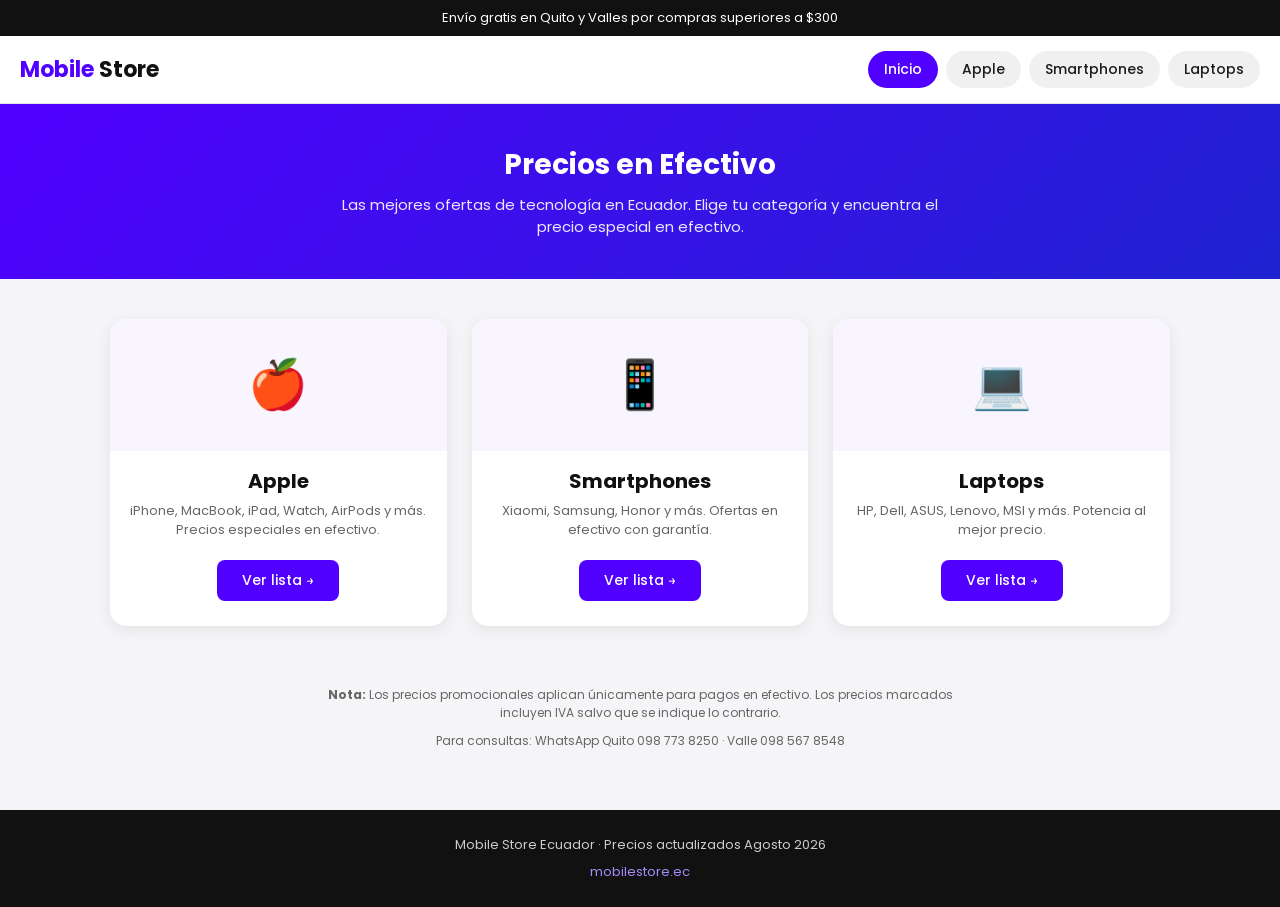
<file: index.html>
<!DOCTYPE html>
<html lang="es">
<head>
  <meta charset="UTF-8">
  <meta name="viewport" content="width=device-width, initial-scale=1.0">
  <title>Precios en Efectivo | Mobile Store Ecuador</title>
  <link rel="preconnect" href="https://fonts.googleapis.com">
  <link href="https://fonts.googleapis.com/css2?family=Montserrat:wght@300;500;700&family=Poppins:wght@400;500;600&display=swap" rel="stylesheet">
  <link rel="stylesheet" href="estilo.css">
</head>
<body>

  <div class="top-bar">
    Envío gratis en Quito y Valles por compras superiores a $300
  </div>

  <header class="main-header">
    <div class="logo">Mobile <span>Store</span></div>
    <nav class="nav-menu">
      <a href="index.html" class="active">Inicio</a>
      <a href="apple.html">Apple</a>
      <a href="smartphones.html">Smartphones</a>
      <a href="laptops.html">Laptops</a>
    </nav>
  </header>

  <section class="hero">
    <h1>Precios en Efectivo</h1>
    <p>Las mejores ofertas de tecnología en Ecuador. Elige tu categoría y encuentra el precio especial en efectivo.</p>
  </section>

  <div class="categories">

    <a href="apple.html" class="cat-card">
      <div class="cat-icon">🍎</div>
      <h2>Apple</h2>
      <p>iPhone, MacBook, iPad, Watch, AirPods y más. Precios especiales en efectivo.</p>
      <span class="btn">Ver lista →</span>
    </a>

    <a href="smartphones.html" class="cat-card">
      <div class="cat-icon">📱</div>
      <h2>Smartphones</h2>
      <p>Xiaomi, Samsung, Honor y más. Ofertas en efectivo con garantía.</p>
      <span class="btn">Ver lista →</span>
    </a>

    <a href="laptops.html" class="cat-card">
      <div class="cat-icon">💻</div>
      <h2>Laptops</h2>
      <p>HP, Dell, ASUS, Lenovo, MSI y más. Potencia al mejor precio.</p>
      <span class="btn">Ver lista →</span>
    </a>

  </div>

  <div class="note">
    <p><strong>Nota:</strong> Los precios promocionales aplican únicamente para pagos en efectivo. Los precios marcados incluyen IVA salvo que se indique lo contrario.</p>
    <p style="margin-top:10px;">Para consultas: WhatsApp Quito <a href="https://api.whatsapp.com/send?phone=593987738250">098 773 8250</a> · Valle <a href="https://api.whatsapp.com/send?phone=593985678548">098 567 8548</a></p>
  </div>

  <footer class="site-footer">
    <p>Mobile Store Ecuador · Precios actualizados Agosto 2026</p>
    <p style="margin-top:8px;"><a href="https://mobilestore.ec">mobilestore.ec</a></p>
  </footer>

</body>
</html>
</file>
<file: estilo.css>
/* ===== ESTILOS GENERALES - Precios Mobile Store ===== */
* {
  margin: 0;
  padding: 0;
  box-sizing: border-box;
}

body {
  font-family: 'Poppins', 'Montserrat', -apple-system, BlinkMacSystemFont, 'Segoe UI', sans-serif;
  background-color: #f5f4f7;
  color: #1c1c1c;
  line-height: 1.5;
}

a {
  text-decoration: none;
  color: inherit;
}

img {
  max-width: 100%;
  height: auto;
  display: block;
}

/* ===== HEADER / NAV ===== */
.top-bar {
  background: #111;
  color: #fff;
  text-align: center;
  padding: 8px 15px;
  font-size: 13px;
}

.main-header {
  background: #fff;
  border-bottom: 1px solid #e5e5e5;
  padding: 15px 20px;
  display: flex;
  justify-content: space-between;
  align-items: center;
  flex-wrap: wrap;
  gap: 15px;
}

.logo {
  font-size: 22px;
  font-weight: 700;
  color: #5100FF;
}

.logo span {
  color: #111;
}

.nav-menu {
  display: flex;
  gap: 8px;
  flex-wrap: wrap;
}

.nav-menu a {
  background: #f0f0f0;
  padding: 8px 16px;
  border-radius: 20px;
  font-size: 14px;
  font-weight: 500;
  transition: all 0.2s;
}

.nav-menu a:hover,
.nav-menu a.active {
  background: #5100FF;
  color: #fff;
}

/* ===== HERO ===== */
.hero {
  background: linear-gradient(135deg, #5100FF 0%, #1F23D1 100%);
  color: #fff;
  text-align: center;
  padding: 40px 20px;
}

.hero h1 {
  font-size: 28px;
  font-weight: 700;
  margin-bottom: 8px;
}

.hero p {
  font-size: 15px;
  opacity: 0.9;
  max-width: 600px;
  margin: 0 auto;
}

/* ===== CATEGORÍAS (INDEX) ===== */
.categories {
  max-width: 1100px;
  margin: 40px auto;
  padding: 0 20px;
  display: grid;
  grid-template-columns: repeat(auto-fit, minmax(280px, 1fr));
  gap: 25px;
}

.cat-card {
  background: #fff;
  border-radius: 16px;
  overflow: hidden;
  box-shadow: 0 4px 15px rgba(0,0,0,0.08);
  transition: transform 0.2s, box-shadow 0.2s;
  text-align: center;
}

.cat-card:hover {
  transform: translateY(-5px);
  box-shadow: 0 8px 25px rgba(81,0,255,0.15);
}

.cat-card .cat-icon {
  background: #f8f5ff;
  padding: 30px;
  font-size: 48px;
}

.cat-card h2 {
  font-size: 20px;
  padding: 15px 20px 5px;
  color: #111;
}

.cat-card p {
  font-size: 13px;
  color: #666;
  padding: 0 20px 20px;
}

.cat-card .btn {
  display: inline-block;
  background: #5100FF;
  color: #fff;
  padding: 10px 25px;
  border-radius: 8px;
  margin-bottom: 25px;
  font-weight: 500;
  font-size: 14px;
}

.cat-card .btn:hover {
  background: #3d00c2;
}

/* ===== SECCIÓN DE PRODUCTOS ===== */
.section-title {
  text-align: center;
  font-size: 24px;
  font-weight: 600;
  margin: 40px 0 10px;
  color: #111;
}

.section-subtitle {
  text-align: center;
  font-size: 14px;
  color: #555;
  margin-bottom: 25px;
  padding-bottom: 15px;
  border-bottom: 1px solid #ddd;
  max-width: 600px;
  margin-left: auto;
  margin-right: auto;
}

.products-grid {
  max-width: 1200px;
  margin: 0 auto 40px;
  padding: 0 15px;
  display: grid;
  grid-template-columns: repeat(auto-fill, minmax(250px, 1fr));
  gap: 20px;
}

/* ===== CARD DE PRODUCTO ===== */
.product-card {
  background: #fff;
  border-radius: 12px;
  padding: 20px;
  box-shadow: 0 2px 10px rgba(0,0,0,0.06);
  display: flex;
  flex-direction: column;
  transition: box-shadow 0.2s;
}

.product-card:hover {
  box-shadow: 0 6px 20px rgba(0,0,0,0.1);
}

.product-card .img-wrap {
  height: 180px;
  display: flex;
  align-items: center;
  justify-content: center;
  margin-bottom: 12px;
}

.product-card .img-wrap img {
  max-height: 170px;
  object-fit: contain;
}

.product-card h3 {
  font-size: 15px;
  font-weight: 500;
  color: #111;
  margin-bottom: 6px;
  min-height: 40px;
  line-height: 1.3;
}

.price-cash {
  font-size: 16px;
  font-weight: 600;
  color: #009403;
  margin-bottom: 4px;
}

.price-card {
  font-size: 12px;
  color: #555;
  margin-bottom: 8px;
}

.specs {
  font-size: 12px;
  color: #666;
  margin-bottom: 12px;
}

.wa-buttons {
  display: flex;
  gap: 8px;
  margin-bottom: 12px;
  flex-wrap: wrap;
}

.wa-btn {
  display: inline-flex;
  align-items: center;
  gap: 5px;
  color: #029B0A;
  font-size: 13px;
  font-weight: 500;
}

.wa-btn:hover {
  text-decoration: underline;
}

.btn-buy {
  display: block;
  text-align: center;
  background: #046CFF;
  color: #fff;
  padding: 10px;
  border-radius: 6px;
  font-size: 14px;
  font-weight: 500;
  margin-top: auto;
}

.btn-buy:hover {
  background: #0356cc;
}

/* ===== ANCHOR NAV (dentro de página) ===== */
.anchor-nav {
  display: flex;
  justify-content: center;
  gap: 12px;
  flex-wrap: wrap;
  padding: 20px;
  background: #fff;
  border-bottom: 1px solid #eee;
  position: sticky;
  top: 0;
  z-index: 50;
}

.anchor-nav a {
  font-size: 14px;
  font-weight: 600;
  color: #5100FF;
  padding: 6px 14px;
  border-radius: 20px;
  background: #f3eeff;
}

.anchor-nav a:hover {
  background: #5100FF;
  color: #fff;
}

/* ===== BANCOS / FOOTER INFO ===== */
.banks {
  max-width: 800px;
  margin: 40px auto;
  padding: 0 20px;
}

.banks h3 {
  text-align: center;
  margin-bottom: 15px;
  font-size: 16px;
}

.bank-item {
  background: #fff;
  border-radius: 8px;
  margin-bottom: 10px;
  overflow: hidden;
  border: 1px solid #e5e5e5;
}

.bank-item summary {
  padding: 14px 18px;
  cursor: pointer;
  font-weight: 600;
  font-size: 14px;
  background: #fafafa;
}

.bank-item summary:hover {
  background: #f0ebff;
}

.bank-item .content {
  padding: 15px 18px;
  font-size: 13px;
  line-height: 1.6;
  border-top: 1px solid #eee;
}

.note {
  text-align: center;
  font-size: 12px;
  color: #666;
  padding: 20px;
  max-width: 700px;
  margin: 0 auto;
}

/* ===== FOOTER ===== */
.site-footer {
  background: #111;
  color: #ccc;
  text-align: center;
  padding: 25px 20px;
  font-size: 13px;
  margin-top: 40px;
}

.site-footer a {
  color: #a78bfa;
}

/* ===== RESPONSIVE ===== */
@media (max-width: 600px) {
  .hero h1 {
    font-size: 22px;
  }
  .products-grid {
    grid-template-columns: repeat(2, 1fr);
    gap: 12px;
  }
  .product-card {
    padding: 12px;
  }
  .product-card .img-wrap {
    height: 130px;
  }
  .product-card h3 {
    font-size: 13px;
    min-height: 36px;
  }
  .price-cash {
    font-size: 14px;
  }
  .nav-menu a {
    font-size: 12px;
    padding: 6px 12px;
  }
}
</file>
